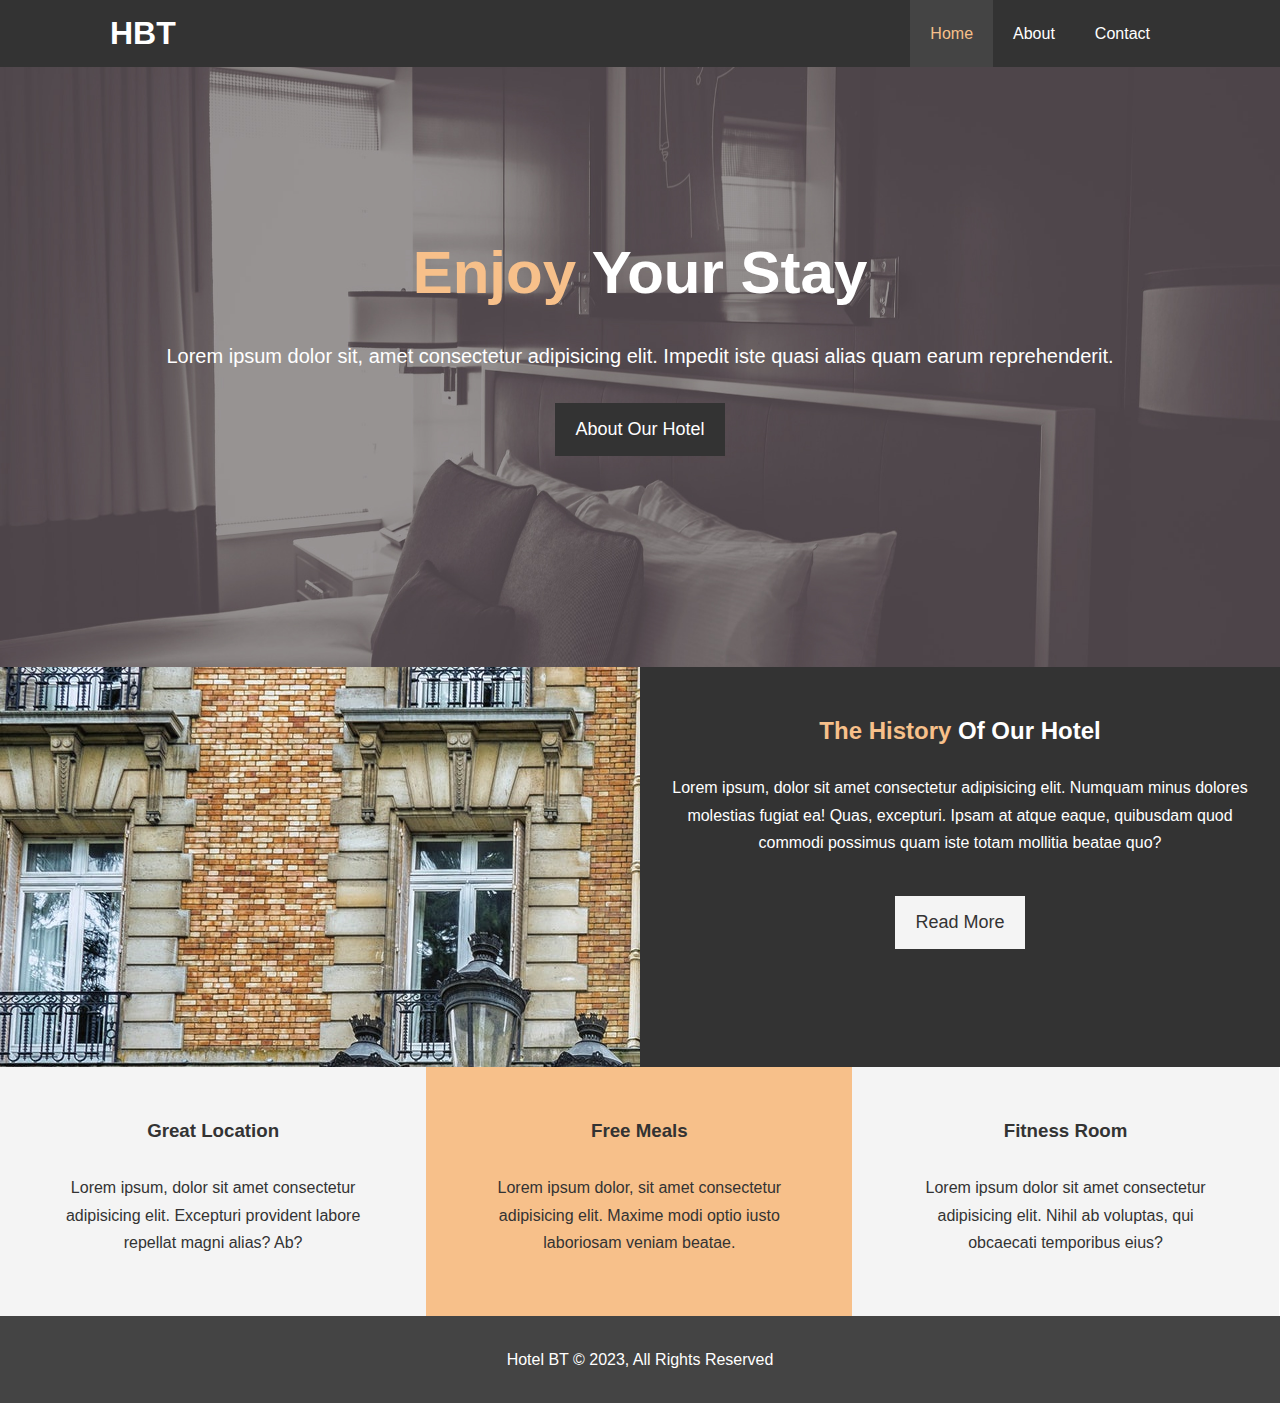
<file: index.html>
<!DOCTYPE html>
<html lang="en">
  <head>
    <meta charset="UTF-8" />
    <meta http-equiv="X-UA-Compatible" content="IE=edge" />
    <meta name="viewport" content="width=device-width, initial-scale=1.0" />
    <meta
      name="description"
      content="Welcome to the most extraordinary hotel in Boston Massachusetts"
    />
    <meta name="keywords" content="hotel,boston hotel,new england hotel" />
    <link
      rel="stylesheet"
      href="https://use.fontawesome.com/releases/v5.6.1/css/all.css"
      integrity="sha384-gfdkjb5BdAXd+lj+gudLWI+BXq4IuLW5IT+brZEZsLFm++aCMlF1V92rMkPaX4PP"
      crossorigin="anonymous"
    />
    <link rel="stylesheet" href="css/style.css" />
    <link
      rel="stylesheet"
      media="screen and (max-width: 768px)"
      href="/css/mobile.css"
    />
    <title>Hotel BT | Welcome</title>
  </head>
  <body>
    <header>
      <nav id="navbar">
        <div class="container">
          <h1 class="logo"><a href="index.html">HBT</a></h1>
          <ul>
            <li><a class="current" href="index.html">Home</a></li>
            <li><a href="about.html">About</a></li>
            <li><a href="contact.html">Contact</a></li>
          </ul>
        </div>
      </nav>

      <div id="showcase">
        <div class="container">
          <div class="showcase-content">
            <h1><span class="text-primary">Enjoy</span> Your Stay</h1>
            <p class="lead">
              Lorem ipsum dolor sit, amet consectetur adipisicing elit. Impedit
              iste quasi alias quam earum reprehenderit.
            </p>
            <a class="btn" href="about.html">About Our Hotel</a>
          </div>
        </div>
      </div>
    </header>

    <section id="home-info" class="bg-dark">
      <div class="info-img"></div>
      <div class="info-content">
        <h2><span class="text-primary">The History</span> Of Our Hotel</h2>
        <p>
          Lorem ipsum, dolor sit amet consectetur adipisicing elit. Numquam
          minus dolores molestias fugiat ea! Quas, excepturi. Ipsam at atque
          eaque, quibusdam quod commodi possimus quam iste totam mollitia beatae
          quo?
        </p>
        <a href="about.html" class="btn btn-light">Read More</a>
      </div>
    </section>

    <section id="features">
      <div class="box bg-light">
        <i class="fas fa-hotel fa-3x"></i>
        <h3>Great Location</h3>
        <p>
          Lorem ipsum, dolor sit amet consectetur adipisicing elit. Excepturi
          provident labore repellat magni alias? Ab?
        </p>
      </div>
      <div class="box bg-primary">
        <i class="fas fa-utensils fa-3x"></i>
        <h3>Free Meals</h3>
        <p>
          Lorem ipsum dolor, sit amet consectetur adipisicing elit. Maxime modi
          optio iusto laboriosam veniam beatae.
        </p>
      </div>
      <div class="box bg-light">
        <i class="fas fa-dumbbell fa-3x"></i>
        <h3>Fitness Room</h3>
        <p>
          Lorem ipsum dolor sit amet consectetur adipisicing elit. Nihil ab
          voluptas, qui obcaecati temporibus eius?
        </p>
      </div>
    </section>

    <div class="clr"></div>

    <footer id="main-footer">
      <p>Hotel BT &copy; 2023, All Rights Reserved</p>
    </footer>
  </body>
</html>
</file>
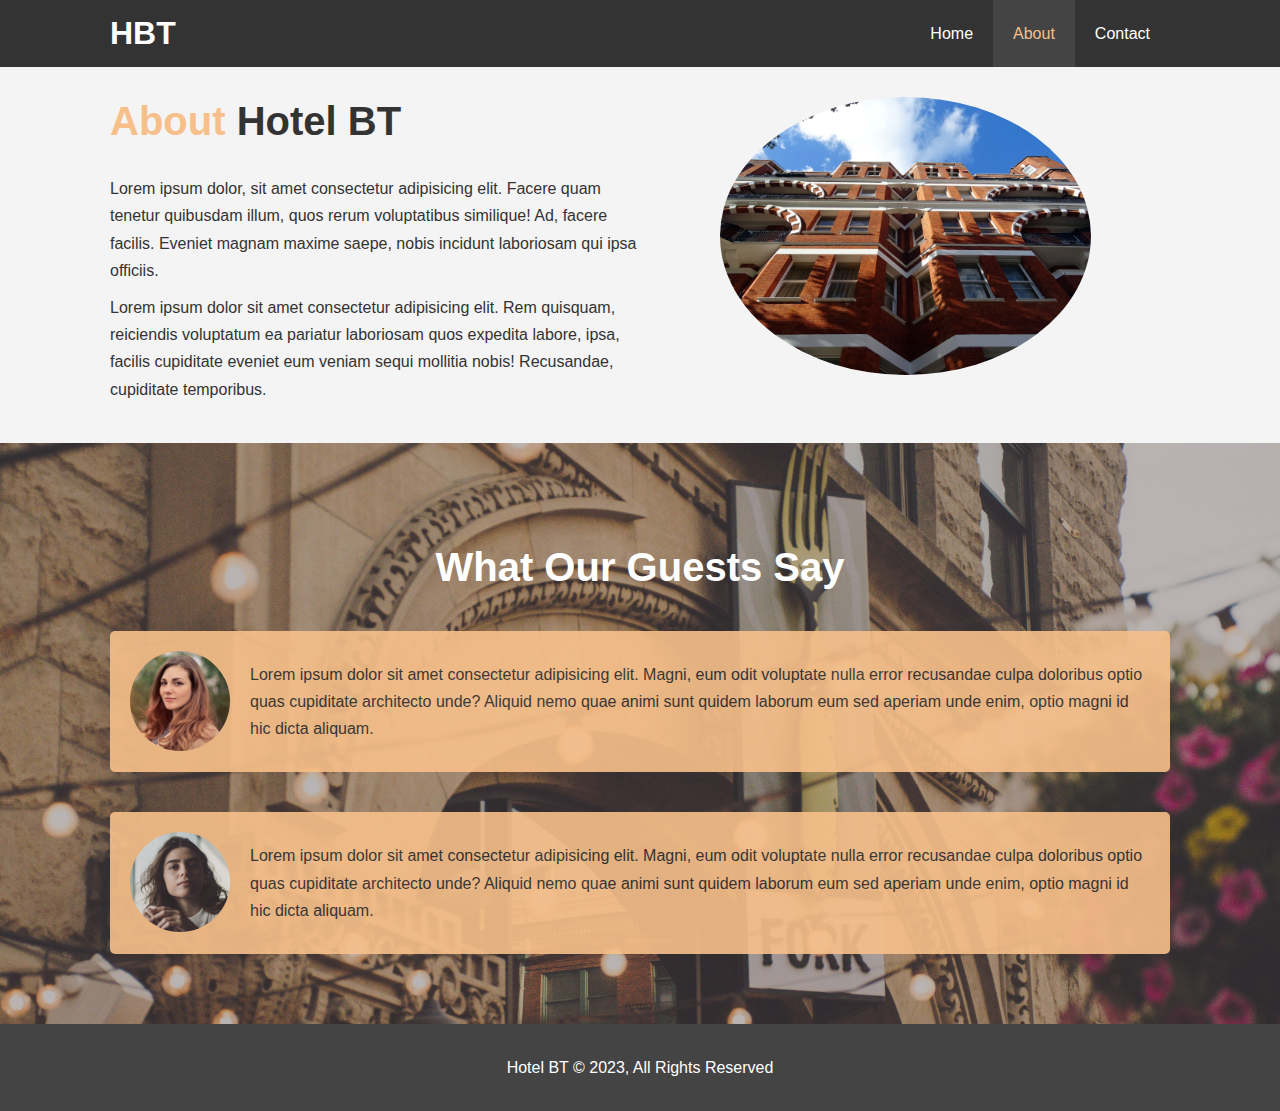
<file: about.html>
<!DOCTYPE html>
<html lang="en">
  <head>
    <meta charset="UTF-8" />
    <meta http-equiv="X-UA-Compatible" content="IE=edge" />
    <meta name="viewport" content="width=device-width, initial-scale=1.0" />
    <meta
      name="description"
      content="Welcome to the most extraordinary hotel in Boston Massachusetts"
    />
    <meta name="keywords" content="hotel,boston hotel,new england hotel" />
    <link rel="stylesheet" href="css/style.css" />
    <link
      rel="stylesheet"
      media="screen and (max-width: 768px)"
      href="/css/mobile.css"
    />
    <title>Hotel BT | About</title>
  </head>
  <body>
    <header>
      <nav id="navbar">
        <div class="container">
          <h1 class="logo"><a href="index.html">HBT</a></h1>
          <ul>
            <li><a href="index.html">Home</a></li>
            <li><a class="current" href="about.html">About</a></li>
            <li><a href="contact.html">Contact</a></li>
          </ul>
        </div>
      </nav>
    </header>

    <section id="about-info" class="bg-light py-3">
      <div class="container">
        <div class="info-left">
          <h1 class="l-heading">
            <span class="text-primary">About</span> Hotel BT
          </h1>
          <p>
            Lorem ipsum dolor, sit amet consectetur adipisicing elit. Facere
            quam tenetur quibusdam illum, quos rerum voluptatibus similique! Ad,
            facere facilis. Eveniet magnam maxime saepe, nobis incidunt
            laboriosam qui ipsa officiis.
          </p>
          <p>
            Lorem ipsum dolor sit amet consectetur adipisicing elit. Rem
            quisquam, reiciendis voluptatum ea pariatur laboriosam quos expedita
            labore, ipsa, facilis cupiditate eveniet eum veniam sequi mollitia
            nobis! Recusandae, cupiditate temporibus.
          </p>
        </div>
        <div class="info-right">
          <img src="./img/photo-2.jpg" alt="hotel" />
        </div>
      </div>
    </section>

    <div class="clr"></div>

    <section id="testimonials" class="py-3">
      <div class="container">
        <h2 class="l-heading">What Our Guests Say</h2>
        <div class="testimonial bg-primary">
          <img src="./img/person-1.jpg" alt="Samantha" />
          <p>
            Lorem ipsum dolor sit amet consectetur adipisicing elit. Magni, eum
            odit voluptate nulla error recusandae culpa doloribus optio quas
            cupiditate architecto unde? Aliquid nemo quae animi sunt quidem
            laborum eum sed aperiam unde enim, optio magni id hic dicta aliquam.
          </p>
        </div>

        <div class="testimonial bg-primary">
          <img src="./img/person-2.jpg" alt="Jen" />
          <p>
            Lorem ipsum dolor sit amet consectetur adipisicing elit. Magni, eum
            odit voluptate nulla error recusandae culpa doloribus optio quas
            cupiditate architecto unde? Aliquid nemo quae animi sunt quidem
            laborum eum sed aperiam unde enim, optio magni id hic dicta aliquam.
          </p>
        </div>
      </div>
    </section>

    <footer id="main-footer">
      <p>Hotel BT &copy; 2023, All Rights Reserved</p>
    </footer>
  </body>
</html>
</file>
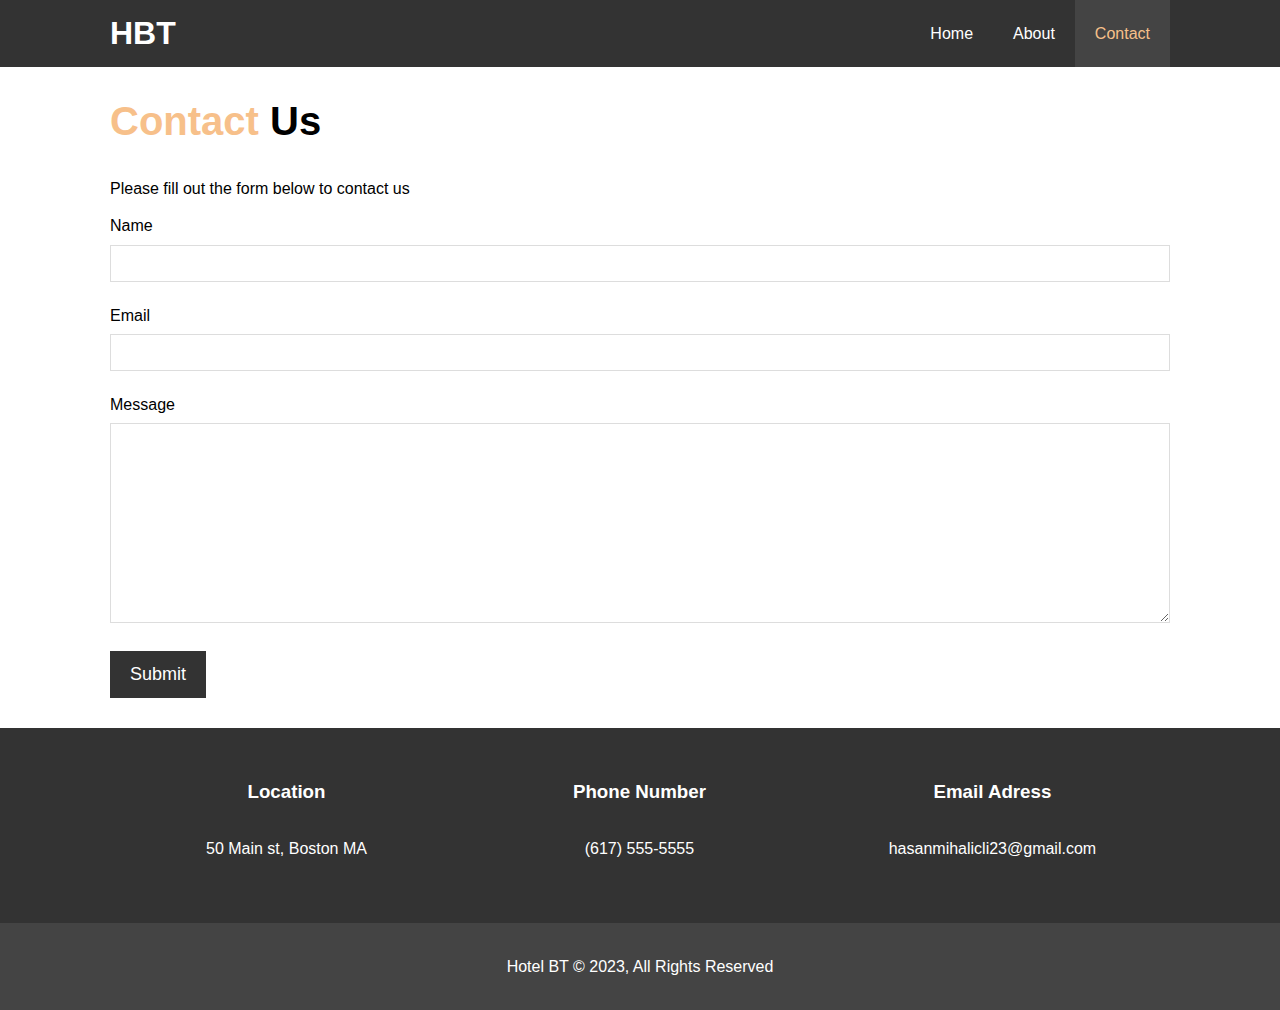
<file: contact.html>
<!DOCTYPE html>
<html lang="en">
  <head>
    <meta charset="UTF-8" />
    <meta http-equiv="X-UA-Compatible" content="IE=edge" />
    <meta name="viewport" content="width=device-width, initial-scale=1.0" />
    <meta
      name="description"
      content="Welcome to the most extraordinary hotel in Boston Massachusetts"
    />
    <meta name="keywords" content="hotel,boston hotel,new england hotel" />
    <link
      rel="stylesheet"
      href="https://use.fontawesome.com/releases/v5.6.1/css/all.css"
      integrity="sha384-gfdkjb5BdAXd+lj+gudLWI+BXq4IuLW5IT+brZEZsLFm++aCMlF1V92rMkPaX4PP"
      crossorigin="anonymous"
    />
    <link rel="stylesheet" href="css/style.css" />
    <link
      rel="stylesheet"
      media="screen and (max-width: 768px)"
      href="/css/mobile.css"
    />
    <title>Hotel BT | Contact</title>
  </head>
  <body>
    <header>
      <nav id="navbar">
        <div class="container">
          <h1 class="logo"><a href="index.html">HBT</a></h1>
          <ul>
            <li><a href="index.html">Home</a></li>
            <li><a href="about.html">About</a></li>
            <li><a class="current" href="contact.html">Contact</a></li>
          </ul>
        </div>
      </nav>
    </header>

    <section id="contact-form" class="py-3">
      <div class="container">
        <h1 class="l-heading"><span class="text-primary">Contact</span> Us</h1>
        <p>Please fill out the form below to contact us</p>
        <form action="process.php"></form>
        <div class="form-group">
          <label for="name">Name</label>
          <input type="text" name="name" id="name" />
        </div>
        <div class="form-group">
          <label for="email">Email</label>
          <input type="email" name="email" id="email" />
        </div>
        <div class="form-group">
          <label for="message">Message</label>
          <textarea name="message" id="message"></textarea>
        </div>
        <button type="submit" class="btn">Submit</button>
      </div>
    </section>

    <section id="contact-info" class="bg-dark">
      <div class="container">
        <div class="box">
          <i class="fas fa-hotel fa-3x"></i>
          <h3>Location</h3>
          <p>50 Main st, Boston MA</p>
        </div>
        <div class="box">
          <i class="fas fa-phone fa-3x"></i>
          <h3>Phone Number</h3>
          <p>(617) 555-5555</p>
        </div>
        <div class="box">
          <i class="fas fa-envelope fa-3x"></i>
          <h3>Email Adress</h3>
          <p>hasanmihalicli23@gmail.com</p>
        </div>
      </div>
    </section>

    <footer id="main-footer">
      <p>Hotel BT &copy; 2023, All Rights Reserved</p>
    </footer>
  </body>
</html>
</file>
<file: css/style.css>
* {
  margin: 0;
  padding: 0;
  box-sizing: border-box;
}

html,
body {
  font-family: "Segoe UI", Tahoma, Geneva, Verdana, sans-serif;
  line-height: 1.7em;
}

a {
  color: #333;
  text-decoration: none;
}

h1,
h2,
h3 {
  padding-bottom: 20px;
}

p {
  margin: 10px 0;
}

/* Utility Classes */
.container {
  margin: auto;
  max-width: 1100px;
  overflow: auto;
  padding: 0 20px;
}

.text-primary {
  color: #f7c08a;
}

.lead {
  font-size: 20px;
}

.btn {
  display: inline-block;
  font-size: 18px;
  color: #fff;
  background: #333;
  padding: 13px 20px;
  border: none;
  cursor: pointer;
}

.btn:hover {
  background: #f7c08a;
  color: #333;
}

.btn-light {
  background-color: #f4f4f4;
  color: #333;
}

.bg-dark {
  background: #333;
  color: #fff;
}

.bg-light {
  background: #f4f4f4;
  color: #333;
}

.bg-primary {
  color: #333;
  background: #f7c08a;
}

.clr {
  clear: both;
}

.l-heading {
  font-size: 40px;
  line-height: 1.2;
}

/* Padding */
.py-1 {
  padding: 10px 0;
}

.py-2 {
  padding: 20px 0;
}

.py-3 {
  padding: 30px 0;
}

/* Navbar */
#navbar {
  background: #333;
  color: #fff;
  overflow: auto;
}

#navbar a {
  color: #fff;
}

#navbar .logo {
  float: left;
  padding-top: 20px;
}

#navbar ul {
  list-style: none;
  float: right;
}

#navbar ul li {
  float: left;
}

#navbar ul li a {
  display: block;
  padding: 20px;
  text-align: center;
}

#navbar ul li a:hover,
#navbar ul li a.current {
  background-color: #444;
  color: #f7c08a;
}

/* Showcase */
#showcase {
  background: url("../img/showcase.jpg") no-repeat center center/cover;
  height: 600px;
}

#showcase .showcase-content {
  color: #fff;
  text-align: center;
  padding-top: 170px;
}

#showcase .showcase-content h1 {
  font-size: 60px;
  line-height: 1.2em;
}

#showcase .showcase-content p {
  padding-bottom: 20px;
  line-height: 1.7em;
}

/* Home Info */
#home-info {
  height: 400px;
}

#home-info .info-img {
  float: left;
  width: 50%;
  background: url("../img/photo-1.jpg") no-repeat;
  min-height: 100%;
}

#home-info .info-content {
  float: right;
  width: 50%;
  height: 100%;
  text-align: center;
  padding: 50px 30px;
  overflow: hidden;
}

#home-info .info-content p {
  padding-bottom: 30px;
}

/* Features */
.box {
  float: left;
  width: 33.3%;
  padding: 50px;
  text-align: center;
}

.box i {
  margin-bottom: 10px;
}

/* About Info */
#about-info .info-right {
  float: right;
  width: 50%;
  min-height: 100%;
}

#about-info .info-right img {
  display: block;
  margin: auto;
  width: 70%;
  border-radius: 50%;
}

#about-info .info-left {
  float: left;
  width: 50%;
  min-height: 100%;
}

/* Testimonials */
#testimonials {
  height: 100%;
  background: url("../img/test-bg.jpg") no-repeat center center/cover;
  padding-top: 100px;
}

#testimonials h2 {
  color: #fff;
  text-align: center;
  padding-bottom: 40px;
}

#testimonials .testimonial {
  padding: 20px;
  margin-bottom: 40px;
  border-radius: 5px;
  opacity: 0.9;
}

#testimonials .testimonial img {
  width: 100px;
  float: left;
  margin-right: 20px;
  border-radius: 50%;
}

/* Contact Form */
#contact-form .form-group {
  margin-bottom: 20px;
}

#contact-form label {
  display: block;
  margin-bottom: 5px;
}

#contact-form input,
#contact-form textarea {
  width: 100%;
  padding: 10px;
  border: 1px #ddd solid;
}

#contact-form textarea {
  height: 200px;
}

#contact-form input:focus,
#contact-form textarea:focus {
  outline: none;
  border-color: #f7c08a;
}

/* Footer */
#main-footer {
  text-align: center;
  background: #444;
  color: #fff;
  padding: 20px;
}
</file>
<file: css/mobile.css>
#navbar .logo {
  float: none;
  text-align: center;
}

#navbar ul,
#navbar ul li {
  float: none;
}

#navbar ul li a {
  padding: 5px;
  border-bottom: #444 dotted 1px;
}

/* Showcase */
#showcase {
  height: 100%;
}

#showcase .showcase-content {
  padding-top: 70px;
  padding-bottom: 30px;
}

/* Home Info */
#home-info .info-img {
  display: none;
}

#home-info .info-content {
  float: none;
  width: 100%;
}

/* Boxes */
.box {
  float: none;
  width: 100%;
}

/* About */
#about-info .info-right,
#about-info .info-left {
  float: none;
  width: 100%;
}

#about-info .info-right {
  margin-top: 30px;
}

.l-heading {
  text-align: center;
}

/* Contact */
#contact-info .box {
  border-bottom: #444 dotted 1px;
}
</file>
